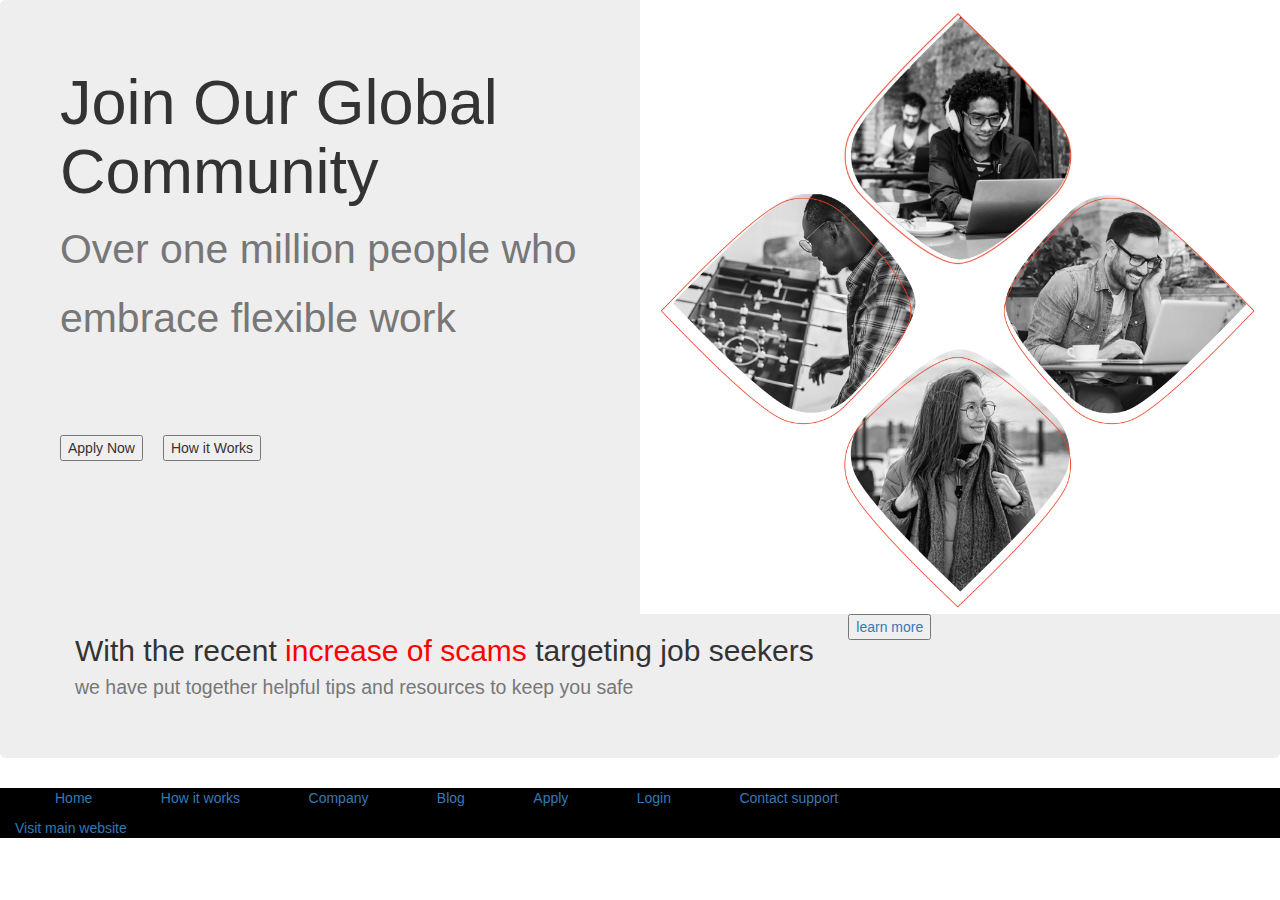
<file: index.htm>
<!DOCTYPE html>
<html lang="en">
<head>
    <meta charset="UTF-8">
    <meta http-equiv="X-UA-Compatible" content="IE=edge">
    <meta name="viewport" content="width=device-width, initial-scale=1.0">
    <title>Appen</title>
    <link rel="stylesheet" href="https://maxcdn.bootstrapcdn.com/bootstrap/3.4.1/css/bootstrap.min.css">

<!-- jQuery library -->
<script src="https://ajax.googleapis.com/ajax/libs/jquery/3.6.1/jquery.min.js"></script>

<!-- Latest compiled JavaScript -->
<script src="https://maxcdn.bootstrapcdn.com/bootstrap/3.4.1/js/bootstrap.min.js"></script>
<link rel="stylesheet" href="./index.css">
<link rel="stylesheet" href="https://cdnjs.cloudflare.com/ajax/libs/font-awesome/5.15.1/css/all.min.css" integrity="sha512-+4zCK9k+qNFUR5X+cKL9EIR+ZOhtIloNl9GIKS57V1MyNsYpYcUrUeQc9vNfzsWfV28IaLL3i96P9sdNyeRssA==" crossorigin="anonymous" />
<link rel="stylesheet" href="https://cdnjs.cloudflare.com/ajax/libs/font-awesome/4.7.0/css/font-awesome.min.css">
</head>
</head>
<body>
    <div class="container-fluid">
        <div class="row">
            <div class="col-sm-6 jumbotron  ">
                <h1 class="">Join Our Global<br>
                     Community<br>
                    <small>Over one million people who embrace flexible work</small>
                </h1>
                
                <div id="button-wrapper">
                    <button>Apply Now</button>
                    <button>How it Works</button>
                </div>
            </div>
            <div class="col-sm-6 appen-flower">
                <img src="./Appen-Connect-Flower.png"  
              class="img-responsive"  alt="">
            </div>

            <!-- self div -->
            <div class="container-fluid jumbotron">
                <div class="col-sm-8">
                    <h2>With the recent <span style="color: red;">increase of scams</span>   targeting job seekers<br>
                        <small>we have put together helpful tips and resources to keep you safe</small></h2>
                </div>
                <div class="col-sm-4">
                    <button><a href="">learn more</a></button>
                </div>
                          
            </div>
        </div>
    </div>

    <footer>

        <div class="col-sm-8">
            <ul>
                <li><a>Home</a></li>
                <li><a>How it works</a></li>
                <li><a>Company</a></li>
                <li><a>Blog</a></li>
                <li><a>Apply</a></li>
                <li><a>Login</a></li>
                <li><a>Contact support</a></li>
            </ul>

            <a href="">Visit main website</a>
        </div>
        <div class="col-sm-4">

            <ul>
                <li><i class="fab fa-twitter"></i></li>
                <li> <i class="fab fa-youtube"></i> </li>
                <li> <i class="fab fa-linkedin"></i> </li>
                <li><i class="fab fa-facebook"></i> </li>
                <li> <i class="fab fa-instagram"></i> </li>
            </ul>

        </div>      
    </footer>

    
    
</body>
</html>
</file>
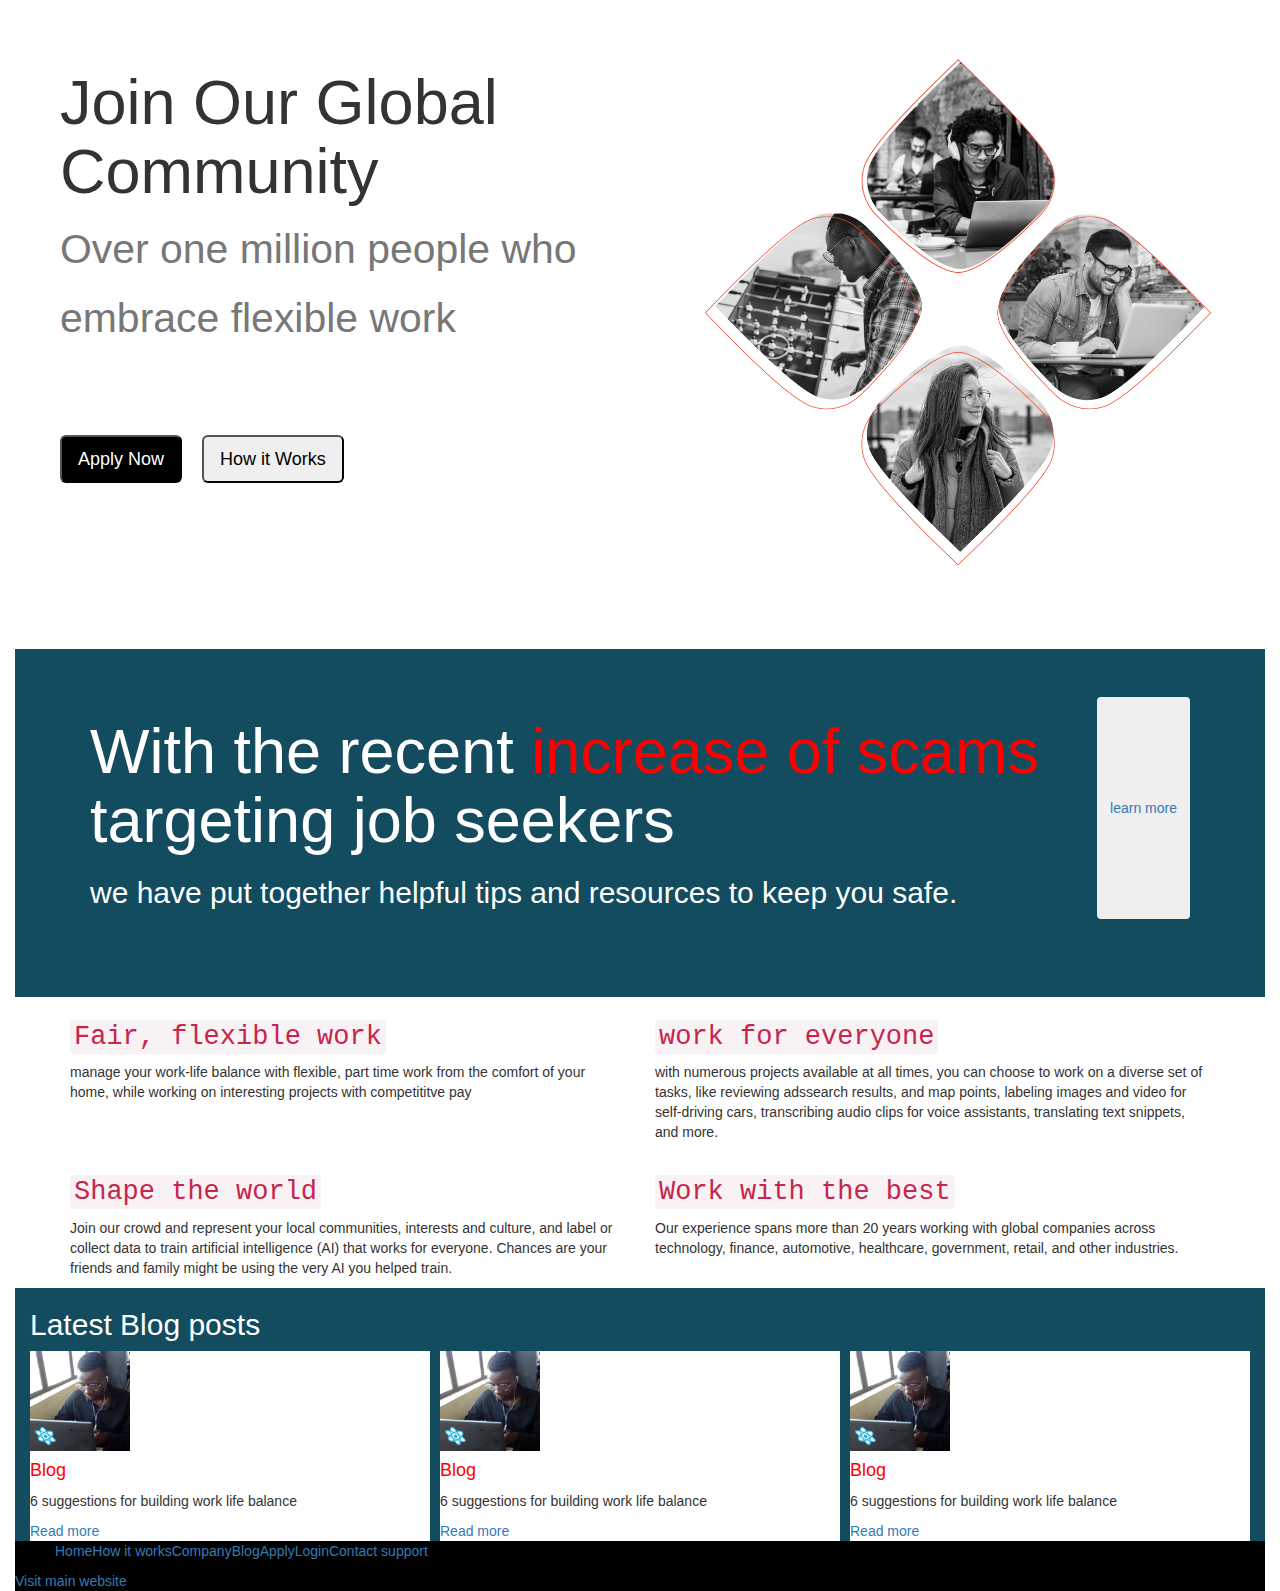
<file: index.html>
<!DOCTYPE html>
<html lang="en">
<head>
    <meta charset="UTF-8">
    <meta http-equiv="X-UA-Compatible" content="IE=edge">
    <meta name="viewport" content="width=device-width, initial-scale=1.0">
    <title>Appen</title>
    <link rel="stylesheet" href="https://maxcdn.bootstrapcdn.com/bootstrap/3.4.1/css/bootstrap.min.css">

<!-- jQuery library -->
<script src="https://ajax.googleapis.com/ajax/libs/jquery/3.6.1/jquery.min.js"></script>

<!-- Latest compiled JavaScript -->
<script src="https://maxcdn.bootstrapcdn.com/bootstrap/3.4.1/js/bootstrap.min.js"></script>
<link rel="stylesheet" href="./index.css">
<link rel="stylesheet" href="./mediaquery.css">
<link rel="stylesheet" href="./button-wrapper.css">
<script src="./account.js"></script>
<link rel="stylesheet" href="https://cdnjs.cloudflare.com/ajax/libs/font-awesome/5.15.1/css/all.min.css" integrity="sha512-+4zCK9k+qNFUR5X+cKL9EIR+ZOhtIloNl9GIKS57V1MyNsYpYcUrUeQc9vNfzsWfV28IaLL3i96P9sdNyeRssA==" crossorigin="anonymous" />
<link rel="stylesheet" href="https://cdnjs.cloudflare.com/ajax/libs/font-awesome/4.7.0/css/font-awesome.min.css">
</head>
</head>
<body>
    <div class="container-fluid">
        <div class="row ">
            <div class="col-sm-6 col-md-6 jumbotron custom-jumbotron  ">
                <h1 class=" ">Join Our Global<br>
                    
                     Community<br>
                    <small>Over one million people who embrace flexible work</small>
                </h1>
                
                <div id="button-wrapper">
                    <button id="apply" class="btn-lg  "><a href="./account.html">Apply Now</a></button>
                    <button id="how-it-works" class="btn-lg  "><a>How it Works</a></button>
                </div>
            </div>
            <div class="col-sm-6  col-md-6 jumbotron appen-flower ">
                <img  src="./Appen-Connect-Flower.png"  
              class="img-responsive"  alt="">
            </div>
    </div>        

            <!-- self div -->
            <div class="container-fluid self-div-custom">

                <div class=" self-div jumbotron">
                    <div>
                        <h1 style="color:white">With the recent 
                            <span style="color:red">increase of scams</span> targeting job seekers</h1>
                            <h2 style="color:white">we have put together helpful tips and resources to keep you safe.</h2>
                    
                    </div>
                    
                        
                    
                        <button class="btn "><a href="">learn more</a></button>
                    
                </div>                         
            </div>
        
    
    <div class="container">
        <!-- row 1 -->
        <div class="row">
            <div class="col-sm-6 col-md-6">
                <h2><code>Fair, flexible work</code></h2>
                <p>manage your work-life balance with flexible,
                     part time work from the comfort of your home, while working on interesting projects with competititve pay</p>
            </div>
            <div class="col-sm-6 col-md-6">
                <h2><code>work for everyone</code></h2>
                <p>
                    with numerous projects available at all times, you can choose to work on a diverse
                    set of tasks, like reviewing adssearch results, 
                    and map points, labeling images and video for self-driving cars, transcribing audio clips for voice assistants, translating text snippets, and more.

                </p>
    
            </div>
        </div>

        <!-- row 2 -->
        <div class="row">
            <div class="col-sm-6  col-md-6">
                <h2><code>Shape the world</code></h2>
                <p>Join our crowd and represent your local communities, interests and culture,
                     and label or collect data to train artificial intelligence (AI) that works for everyone. 
                    Chances are your friends and family might be using the very AI you helped train.</p>
            </div>
            <div class="col-sm-6 col-md-6">
                <h2><code>Work with the best</code></h2>
                <p>
                    Our experience spans more than 20 years working with global companies across
                     technology, finance, automotive, healthcare, government, retail, and other industries.

                </p>
    
            </div>
        </div>
    </div>

    <!-- <div class="container-fluid success-container">
        <h2>success stories from our side</h2>
        <img src="./job.jpeg" class="img-responsive"  id="img" alt="">
            <div id="success-container-child">

            
                <p style="padding:10px;">
                    <i style="color:red;" class="fa fa-quote-left"></i>
                    
                    I have been working from home for about 4 years. 
                    Currently, in these difficult times due to the high rate of unemployment , 
                    having the opportunity to access extra income is very helpful. 
                    In addition to this, collaborating on the different types of tasks on the platform helps to invest time, and gives you something remunerable to do during quarantine. That’s one of the great benefits of working from home, and Appen is definitely an excellent platform to do it, 
                    with a wide variety of work to do.
                    <i style="color:red;" class="fa fa-quote-right"></i>
                </p>
                <h3>wafula ,</h3>
                <h2><small>Kenya.</small></h2>
    
            </div>
              
    </div> -->

    <div class="container-fluid  couresel">
        <!-- couresel -->
        <h2 style="color:white;">Latest Blog posts</h2>

        <div id="wrapper-c">
            <!-- 1 -->
            <div class="card" style="width:400px; background-color: white;">
                <img class="card-img-top" style="height: 100px;width: 100px;" src="./job.jpeg" alt="Card image">
                <div class="card-body">
                  <h4 class="card-title"><a href=""><span style="color: red;">Blog</span></a></h4>
                  <p class="card-text">6 suggestions for building work life balance</p>
                  <a href="http://wafulajob.netlify.app" class="">Read more</a>
                </div>
              </div>
              <!-- 2 -->

              <div class="card" style="width:400px; background-color: white;">
                <img class="card-img-top" style="height: 100px;width: 100px;" src="./job.jpeg" alt="Card image">
                <div class="card-body">
                  <h4 class="card-title"><a href=""><span style="color: red;">Blog</span></a></h4>
                  <p class="card-text">6 suggestions for building work life balance</p>
                  <a href="http://wafulajob.netlify.app" class="">Read more</a>
                </div>
              </div>
              <!-- 3 -->
              <div class="card" style="width:400px; background-color: white;">
                <img class="card-img-top" style="height: 100px;width: 100px;" src="./job.jpeg" alt="Card image">
                <div class="card-body">
                  <h4 class="card-title"><a href=""><span style="color: red;">Blog</span></a></h4>
                  <p class="card-text">6 suggestions for building work life balance</p>
                  <a href="http://wafulajob.netlify.app" class="">Read more</a>
                </div>
              </div>

        </div>
        
    </div>

    <footer>

        <div>
            <ul>
                <li><a>Home</a></li>
                <li><a>How it works</a></li>
                <li><a>Company</a></li>
                <li><a>Blog</a></li>
                <li><a>Apply</a></li>
                <li><a>Login</a></li>
                <li><a>Contact support</a></li>
            </ul>

            <a href="">Visit main website</a>
        </div>
        <div>

            <ul>
                <li><i class="fab fa-twitter"></i></li>
                <li> <i class="fab fa-youtube"></i> </li>
                <li> <i class="fab fa-linkedin"></i> </li>
                <li><i class="fab fa-facebook"></i> </li>
                <li> <i class="fab fa-instagram"></i> </li>
            </ul>

        </div>      
    </footer>

    
    
</body>
</file>
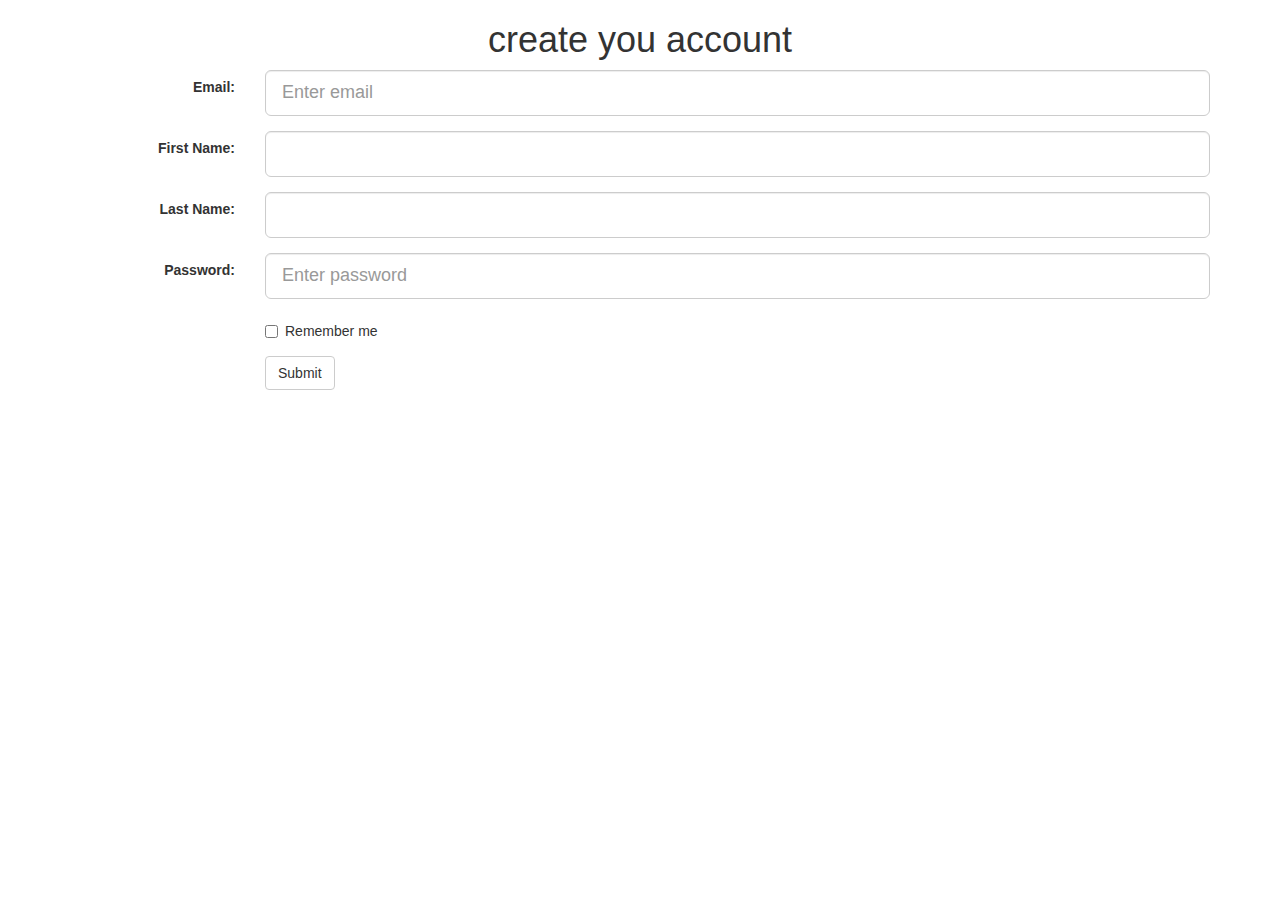
<file: account.html>
<!DOCTYPE html>
<html lang="en">
<head>
    <meta charset="UTF-8">
    <meta http-equiv="X-UA-Compatible" content="IE=edge">
    <meta name="viewport" content="width=device-width, initial-scale=1.0">
    <title>sign up</title>
    <link rel="stylesheet" href="https://maxcdn.bootstrapcdn.com/bootstrap/3.4.1/css/bootstrap.min.css">

<!-- jQuery library -->
<script src="https://ajax.googleapis.com/ajax/libs/jquery/3.6.1/jquery.min.js"></script>

<!-- Latest compiled JavaScript -->
<script src="https://maxcdn.bootstrapcdn.com/bootstrap/3.4.1/js/bootstrap.min.js"></script>
</head>
<body>

    <div class="container">
        <h1 class="text-center">create you account</h1>

    <form class="form-horizontal" action="/" method="POST">
        <div class="form-group">
          <label class="control-label col-sm-2" for="email">Email:</label>
          <div class="col-sm-10">
            <input type="email" class="form-control input-lg" id="email" placeholder="Enter email">
          </div>
        </div>

<!-- first name -->
            <div class="form-group">
                <label class="control-label col-sm-2" for="firstname">First Name:</label>
                <div class="col-sm-10">
                <input type="text" class="form-control input-lg" id="firstname" >
          </div>
            </div>

            <!-- last name -->

            <div class="form-group">
                <label class="control-label col-sm-2" for="email">Last Name:</label>
                <div class="col-sm-10">
                <input type="text" class="form-control input-lg" id="lastname" >

            </div>
        

          
          </div>

<!-- password -->
        <div class="form-group">
          <label class="control-label col-sm-2" for="lastname">Password:</label>
          <div class="col-sm-10">
            <input type="password" class="form-control input-lg" id="pwd" placeholder="Enter password">
          </div>
        </div>


        <!-- remember me -->

        <div class="form-group">
          <div class="col-sm-offset-2 col-sm-10">
            <div class="checkbox">
              <label><input type="checkbox"> Remember me</label>
            </div>
          </div>
        </div>


        <!-- submit -->
        <div class="form-group">
          <div class="col-sm-offset-2 col-sm-10">
            <button type="submit" class="btn btn-default">Submit</button>
          </div>
        </div>
      </form>
    </div>   
</body>
</html>
</file>
<file: index.css>
.appen-flower{
    
    background-color: white;
    
    
}

/* button apply && how it works */
#button-wrapper{
    margin-top: 10vh;
    display: flex;
    gap: 20px;
}

/* footer */
ul{
 display: flex;
 justify-content: space-between;
 list-style: none;

}

/* custom jumbotron background */
.custom-jumbotron{
    background-color: white;
}

/* self div */

.self-div-custom{
    background-color: #134b5f;
}

.self-div{
    display: flex;
    background-color: #134b5f;
    
}
.success-container{
     background-color: whitesmoke; 
    position: relative;
}
#success-container-child{
    background-color: white;
    margin-left: 50px;
    position: absolute;
    z-index: 1;
    margin-top: 0px;
    width: 70%;
    height: 70%;
    padding: 10px;
    
}


/* image */
#img{
    
    /* margin-left: 50%; */
    height: 400px;
    float: right;

    /* z-index: -1;  */
}
 /* footer */
footer{
    background-color: black;
    display: flex;
}
.couresel{
    background-color: #134b5f;
}

/* wrapper-c */
#wrapper-c{
    display: flex;
    justify-content: space-between;
}
</file>
<file: mediaquery.css>
@media screen and (max-width: 768px) {

    /* #success-container-child{
        background-color: white;
        
        margin-top: 0px;
        width: 100%;
        height: 70%;
        padding: 10px;
        
    } */
    #img{
    display: none;
    }
    
    
    
    
  }
</file>
<file: button-wrapper.css>
#apply{
    background-color: black;
    color: white;
}
#apply:hover{
    
    background-color: white;
    color: black;
}

#apply a {
    text-decoration: none;
    color: white;
}
#apply a:hover{
    color: white;
}

#how-it-works  a {
    text-decoration: none;
    color: black;
}
#how-it-works :hover{
    background-color: black;
    color: white;

}
</file>
